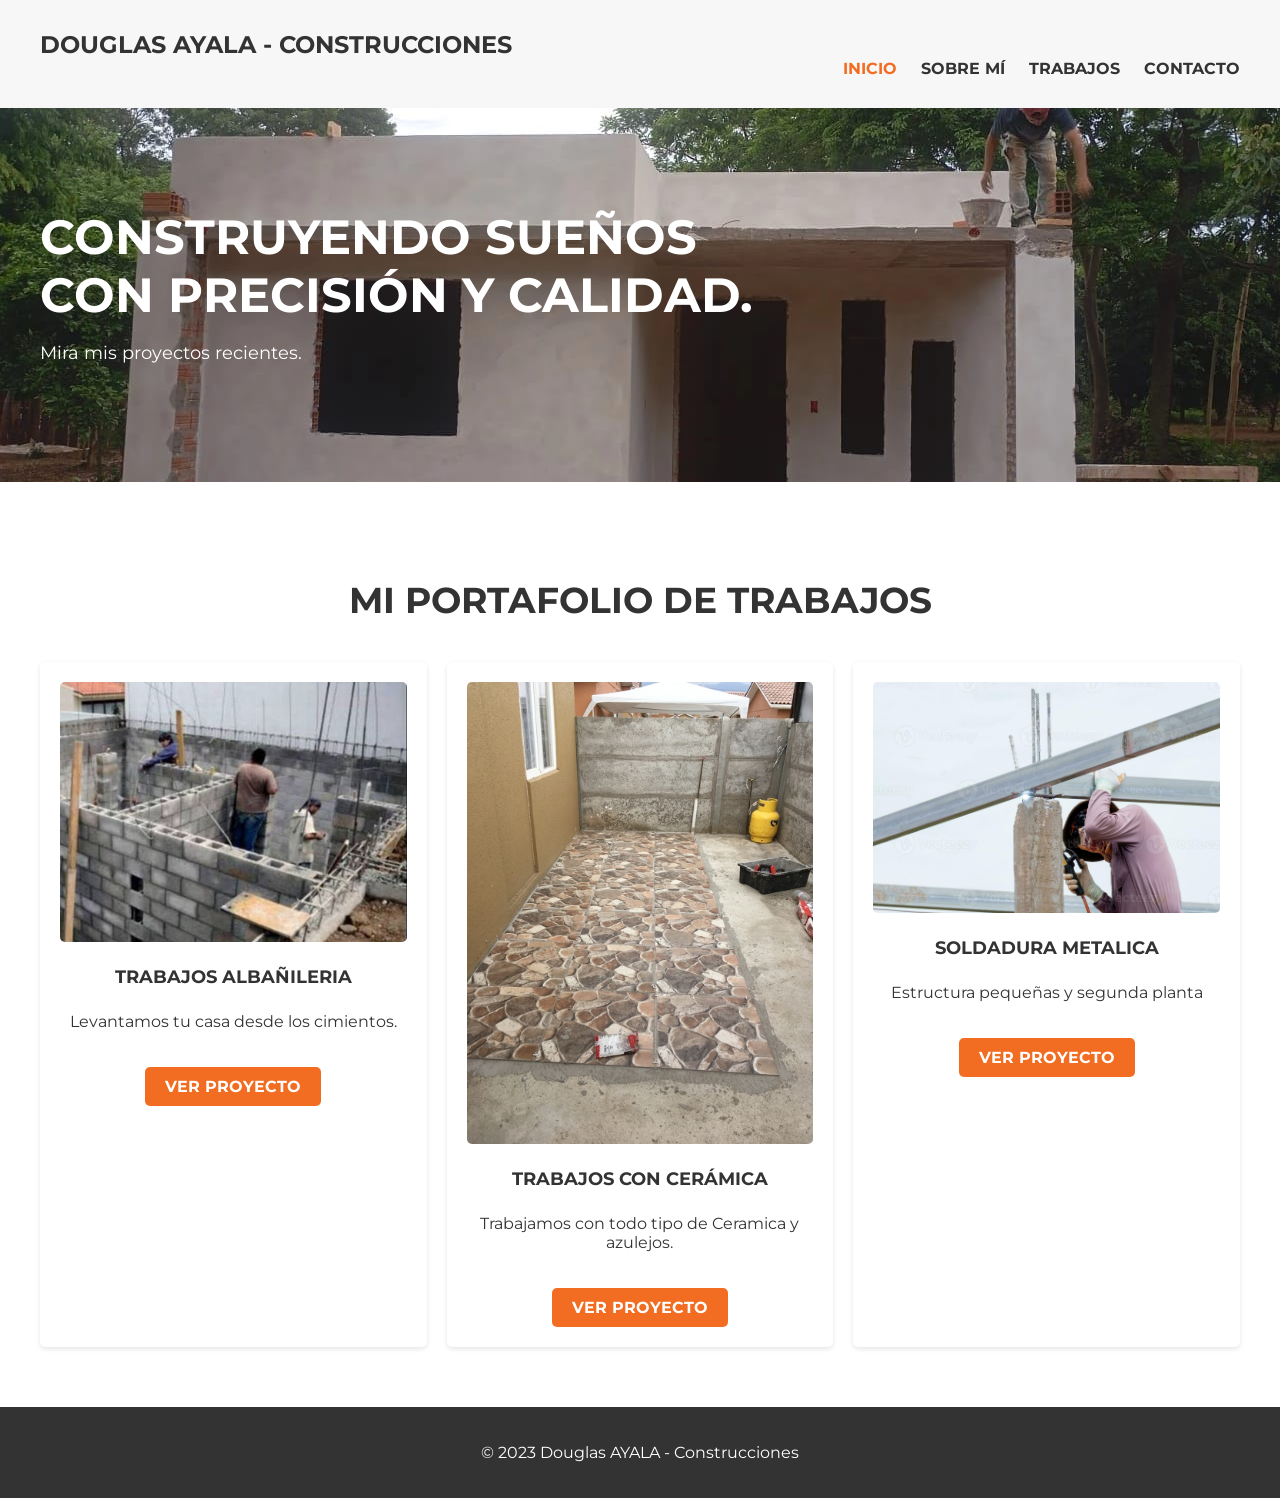
<file: index.html>
<!DOCTYPE html>
<html lang="es">
<head>
    <meta charset="UTF-8">
    <meta name="viewport" content="width=device-width, initial-scale=1.0">
    <title> Douglas Ayalá - Construcciones</title>
    <link rel="stylesheet" href="style.css">
    <link href="https://fonts.googleapis.com/css2?family=Montserrat:wght@400;700&display=swap" rel="stylesheet">
</head>
<body>
    <header>
        <div class="container">
            <h1 class="logo">DOUGLAS AYALA - CONSTRUCCIONES</h1>
            <nav>
                <ul>
                    <li><a href="#" class="active">INICIO</a></li>
                    <li><a href="#">SOBRE MÍ</a></li>
                    <li><a href="#">TRABAJOS</a></li>
                    <li><a href="#">CONTACTO</a></li>
                </ul>
            </nav>
        </div>
    </header>

    <section class="hero">
        <div class="container">
            <div class="hero-content">
                <h2>CONSTRUYENDO SUEÑOS<br> CON PRECISIÓN Y CALIDAD.</h2>
                <p>Mira mis proyectos recientes.</p>
            </div>
        </div>
    </section>

    <section class="portfolio">
        <div class="container">
            <h3>MI PORTAFOLIO DE TRABAJOS</h3>
            <div class="portfolio-grid">
                <div class="portfolio-item">
                    <img src="imagenes/albañil.jpg" alt="Residencia Moderna">
                    <h4>TRABAJOS ALBAÑILERIA</h4>
                    <p>Levantamos tu casa desde los cimientos.</p>
                    <a href="#" class="btn">VER PROYECTO</a>
                </div>
                <div class="portfolio-item">
                    <img src="imagenes/azulejo.jpg" alt="Renovación de Oficinas">
                    <h4>TRABAJOS CON CERÁMICA</h4>
                    <p>Trabajamos con todo tipo de Ceramica y azulejos.</p>
                    <a href="#" class="btn">VER PROYECTO</a>
                </div>
                <div class="portfolio-item">
                    <img src="imagenes/soldadura.jpg" alt="Estructura de Madera">
                    <h4>SOLDADURA METALICA</h4>
                    <p>Estructura pequeñas y segunda planta</p>
                    <a href="#" class="btn">VER PROYECTO</a>
                </div>
            </div>
        </div>
    </section>

    <footer>
        <div class="container">
            <p>&copy; 2023 Douglas AYALA - Construcciones</p>
        </div>
    </footer>
</body>
</html>
</file>
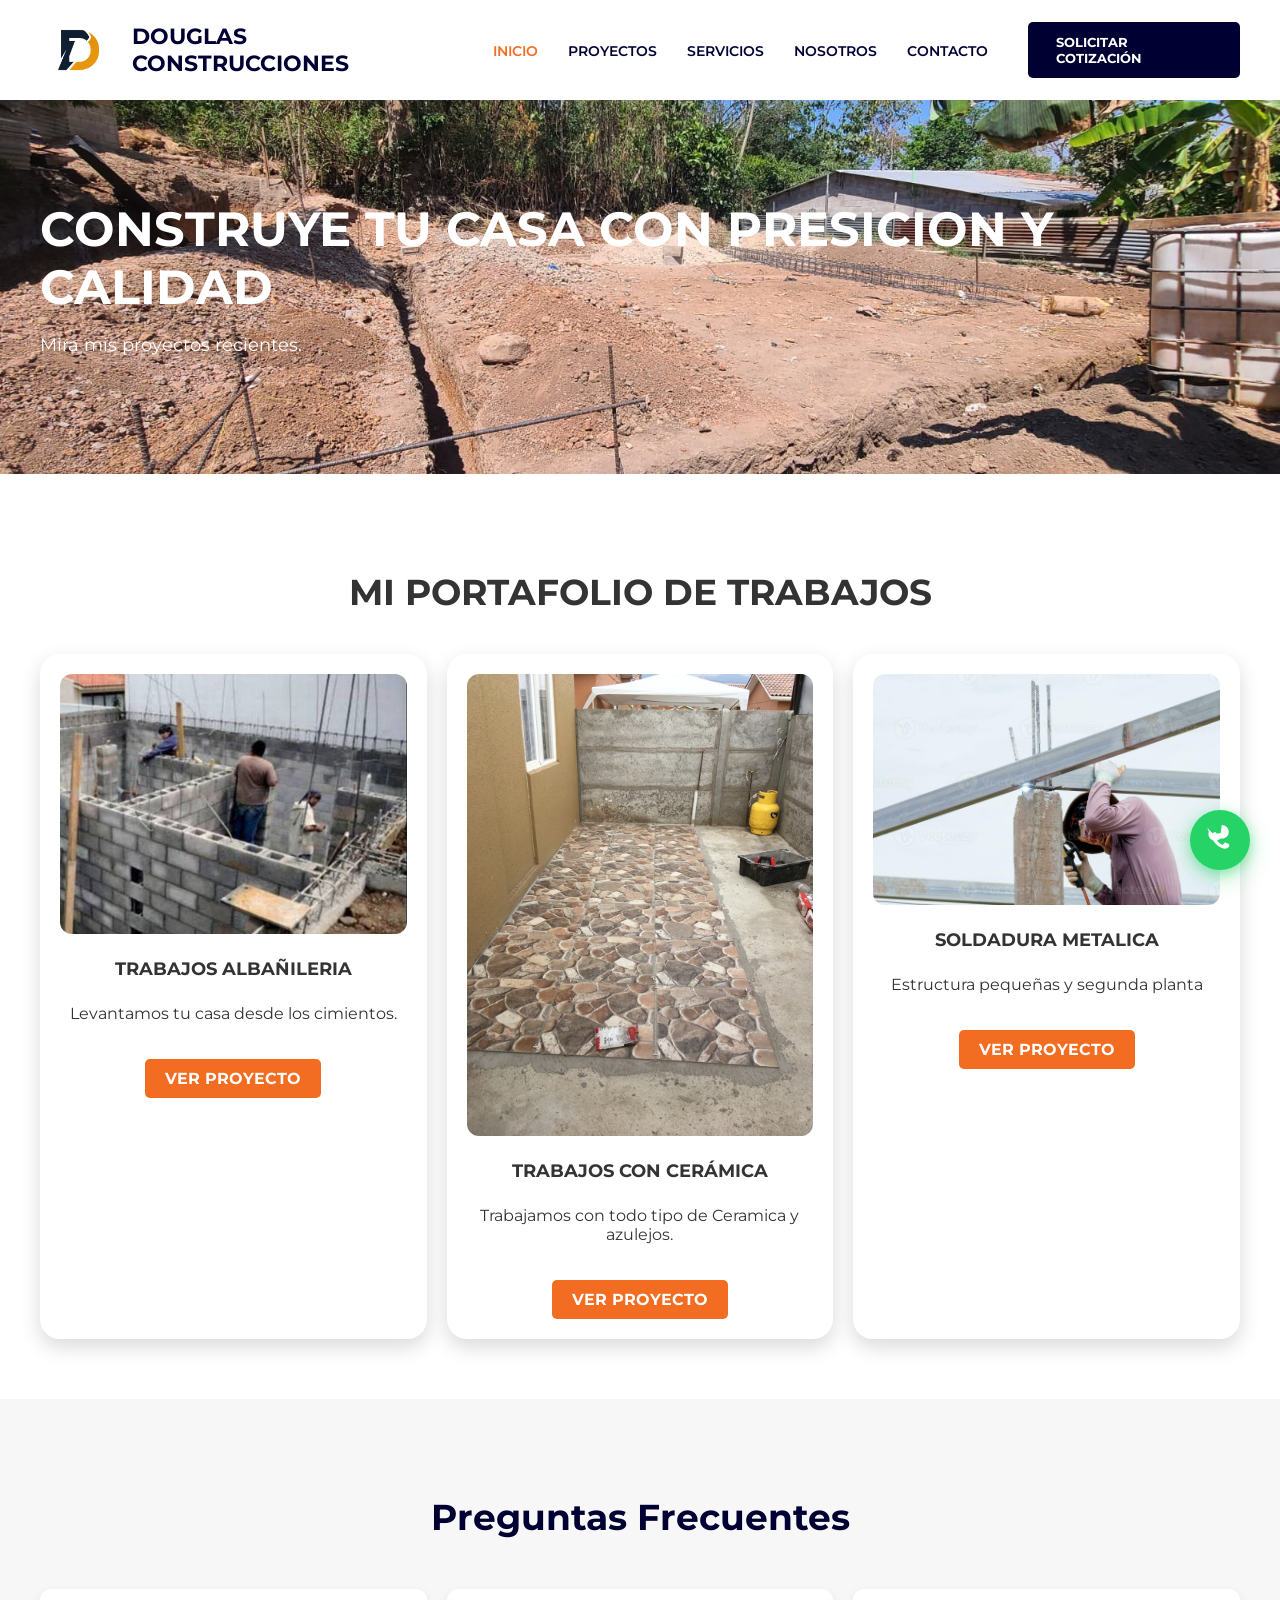
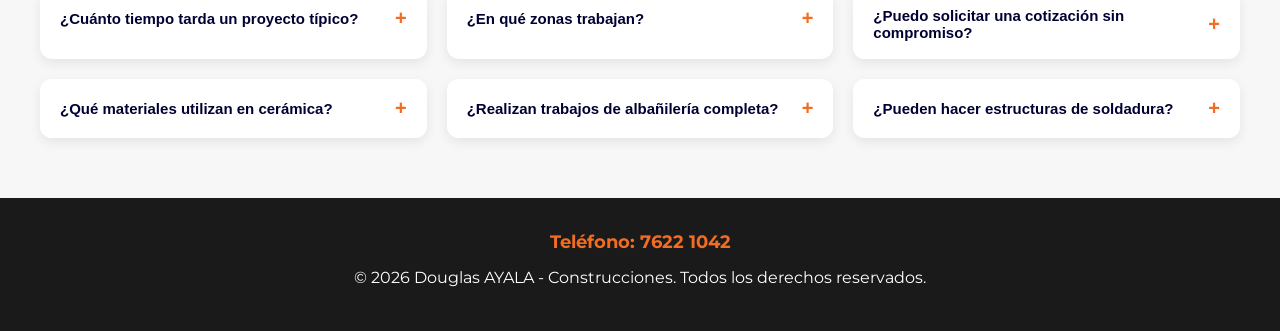
<file: tt/index.html>
<!DOCTYPE html>
<html lang="es">
<head>
    <meta charset="UTF-8">
    <meta name="viewport" content="width=device-width, initial-scale=1.0">
    <title> Douglas Ayalá - Construcciones</title>
    <link rel="stylesheet" href="style.css">
    <link href="https://fonts.googleapis.com/css2?family=Montserrat:wght@400;700&display=swap" rel="stylesheet">
</head>
<body>
    <!-- Botón flotante de WhatsApp -->
    <a href="https://wa.me/50376221042" class="whatsapp-btn" target="_blank" rel="noopener noreferrer" title="Contactanos por WhatsApp">
        <svg xmlns="http://www.w3.org/2000/svg" viewBox="0 0 24 24" fill="#fff">
            <path d="M17.472 14.382c-.297-.149-1.758-.867-2.03-.967-.272-.099-.471-.148-.67.15-.197.297-.767.966-.94 1.164-.173.199-.347.223-.644.075-.297-.15-1.255-.463-2.39-1.475-.883-.788-1.48-1.761-1.653-2.059-.173-.297-.018-.458.13-.606.134-.133.298-.347.446-.52.149-.174.198-.298.298-.497.099-.198.05-.371-.025-.52-.075-.149-.669-1.612-.916-2.207-.242-.579-.487-.5-.67-.51-.173-.008-.371-.01-.57-.01-.198 0-.52.074-.792.372-.272.297-1.04 1.016-1.04 2.479 0 1.462 1.065 2.875 1.213 3.074.149.198 2.096 3.2 5.076 4.487.709.306 1.262.489 1.694.625.712.227 1.36.195 1.871.118.571-.085 1.758-.719 2.006-1.413.248-.694.248-1.289.173-1.413-.074-.124-.272-.198-.57-.347m-5.421-7.403h-.004a9.87 9.87 0 00-4.255.949l-.305.149L2.967 3.23l.961 2.867c-.16.463-.251.822-.251 1.335 0 2.619 2.134 4.753 4.753 4.753 1.27 0 2.46-.505 3.355-1.346l.215-.184.822.041c1.285.067 2.502-.365 3.414-1.217.91-.85 1.414-2.04 1.414-3.304 0-2.619-2.134-4.753-4.753-4.753z"/>
        </svg>
    </a>

    <header>
        <div class="container">
            <div class="logo-section">
                <img src="imagenes/Logo D.png" alt="Douglas Ayala Logo" class="logo-img">
                <h1 class="logo-text">DOUGLAS CONSTRUCCIONES</h1>
            </div>
            <nav>
                <ul>
                    <li><a href="#" class="active">INICIO</a></li>
                    <li><a href="#">PROYECTOS</a></li>
                    <li><a href="#">SERVICIOS</a></li>
                    <li><a href="#">NOSOTROS</a></li>
                    <li><a href="#">CONTACTO</a></li>
                </ul>
            </nav>
            <a href="#" class="btn-cotizacion">SOLICITAR COTIZACIÓN</a>
        </div>
    </header>

    <section class="hero">
        <div class="container">
            <div class="hero-content">
                <h2>CONSTRUYE TU CASA CON PRESICION Y CALIDAD</h2>
                <p>Mira mis proyectos recientes.</p>
            </div>
        </div>
    </section>

    <section class="portfolio">
        <div class="container">
            <h3>MI PORTAFOLIO DE TRABAJOS</h3>
            <div class="portfolio-grid">
                <div class="portfolio-item">
                    <img src="imagenes/albañil.jpg" alt="Residencia Moderna">
                    <h4>TRABAJOS ALBAÑILERIA</h4>
                    <p>Levantamos tu casa desde los cimientos.</p>
                    <a href="#" class="btn show-more" data-project="Albañilería">VER PROYECTO</a>
                </div>
                <div class="portfolio-item">
                    <img src="imagenes/azulejo.jpg" alt="Renovación de Oficinas">
                    <h4>TRABAJOS CON CERÁMICA</h4>
                    <p>Trabajamos con todo tipo de Ceramica y azulejos.</p>
                    <a href="#" class="btn show-more" data-project="Cerámica">VER PROYECTO</a>
                </div>
                <div class="portfolio-item">
                    <img src="imagenes/soldadura.jpg" alt="Estructura de Madera">
                    <h4>SOLDADURA METALICA</h4>
                    <p>Estructura pequeñas y segunda planta</p>
                    <a href="#" class="btn show-more" data-project="Soldadura">VER PROYECTO</a>
                </div>
            </div>
        </div>
    </section>

    <section class="project-details" id="project-details" style="display:none;">
        <div class="container">
            <h3 id="project-details-title">Detalle del proyecto</h3>
            <p id="project-details-text">Estás viendo los trabajos relacionados con este proyecto.</p>
            <div class="portfolio-grid" id="project-details-grid">
                <!-- Las 6 subfichas se llenarán dinámicamente desde JS -->
            </div>
        </div>
    </section>

    <section class="faq">
        <div class="container">
            <h3>Preguntas Frecuentes</h3>
            <div class="faq-grid">
                <div class="faq-item">
                    <button class="faq-question">¿Cuánto tiempo tarda un proyecto típico?
                        <span class="faq-icon">+</span>
                    </button>
                    <div class="faq-answer">
                        <p>El tiempo depende de la complejidad del proyecto. Proyectos pequeños pueden tomar 2-4 semanas, mientras que proyectos más complejos pueden extenderse de 2-3 meses. Nos adaptamos a tu cronograma.</p>
                    </div>
                </div>

                <div class="faq-item">
                    <button class="faq-question">¿En qué zonas trabajan?
                        <span class="faq-icon">+</span>
                    </button>
                    <div class="faq-answer">
                        <p>Nos movemos en los departamentos de San Salvador, Santa Ana y La Libertad. Realizamos visitas de evaluación en toda la zona para brindarte un excelente servicio. Contáctanos para consultar disponibilidad en tu área específica.</p>
                    </div>
                </div>

                <div class="faq-item">
                    <button class="faq-question">¿Puedo solicitar una cotización sin compromiso?
                        <span class="faq-icon">+</span>
                    </button>
                    <div class="faq-answer">
                        <p>Absolutamente. Realizamos visitas gratis de evaluación y cotización. Contáctanos al 7622 1042 o usa el botón "SOLICITAR COTIZACIÓN" para que podamos asesorarte sin ningún costo.</p>
                    </div>
                </div>

                <div class="faq-item">
                    <button class="faq-question">¿Qué materiales utilizan en cerámica?
                        <span class="faq-icon">+</span>
                    </button>
                    <div class="faq-answer">
                        <p>Trabajamos con cerámicas y azulejos de primera calidad de marcas reconocidas. Contamos con variedades en acabados: mate, brillante, rústico, moderno y más opciones según tu preferencia.</p>
                    </div>
                </div>

                <div class="faq-item">
                    <button class="faq-question">¿Realizan trabajos de albañilería completa?
                        <span class="faq-icon">+</span>
                    </button>
                    <div class="faq-answer">
                        <p>Sí. Desde cimientos, levantamiento de muros, impermeabilización, revoque hasta acabados finales. Nos especializamos en construcción de viviendas nuevas y ampliaciones.</p>
                    </div>
                </div>

                <div class="faq-item">
                    <button class="faq-question">¿Pueden hacer estructuras de soldadura?
                        <span class="faq-icon">+</span>
                    </button>
                    <div class="faq-answer">
                        <p>Sí, realizamos estructuras metálicas soldadas para segundas plantas, cubiertas, escaleras y refuerzos estructurales. Todos nuestros trabajos cumplen normas de seguridad técnica.</p>
                    </div>
                </div>
            </div>
        </div>
    </section>

    <footer>
        <div class="container">
            <p class="phone">Teléfono: 7622 1042</p>
            <p>&copy; 2026 Douglas AYALA - Construcciones. Todos los derechos reservados.</p>
        </div>
    </footer>

    <script>
        const buttons = document.querySelectorAll('.show-more');
        const detailsSection = document.getElementById('project-details');
        const title = document.getElementById('project-details-title');
        const text = document.getElementById('project-details-text');
        const grid = document.getElementById('project-details-grid');

        const projectData = {
            'Albañilería': [
                {src:'imagenes/cimientos.jpg', title:'Cimiento fuerte', desc:'Base construida para larga duración'},
                {src:'imagenes/alba2.jpg', title:'Levantando paredes', desc:'Bloques y estructura nivelada'},
                {src:'imagenes/alba3.jpg', title:'Impermeabilización', desc:'Protección contra humedad'},
                {src:'imagenes/alba4.jpg', title:'Revoque y acabado', desc:'Pulido y preparación final'},
                {src:'imagenes/alba5.jpg', title:'Estructura completa', desc:'Pisos y techos listos'},
                {src:'imagenes/alba6.jpg', title:'Entrega final', desc:'Proyecto culminado con éxito'}
            ],
            'Cerámica': [
                {src:'imagenes/ceramica 1.jpg', title:'Preparación del piso', desc:'Base limpia lista para la instalación de cerámica'},
                {src:'imagenes/ceramica 2.jpg', title:'Colocación de cerámica', desc:'Azulejos profesionalmente nivelados y alineados'},
                {src:'imagenes/ceramica 3.jpg', title:'Acabados y detalles', desc:'Remates finales en paredes y ventilación'},
                {src:'imagenes/patio 1.jpg', title:'Instalación en curso', desc:'Fijación precisa de baldosas y preparación para la lechada.'},
                {src:'imagenes/patio 2.jpg', title:'Área amplia finalizada', desc:'Espacio completo con acabado impecable'},
                {src:'imagenes/patio 3.jpg', title:'Revisión final y limpieza', desc:'Control de calidad en cada detalle'}
            ],
            'Soldadura': [
                {src:'imagenes/sold1.jpg', title:'Estructura metálica', desc:'Montaje base resistente'},
                {src:'imagenes/sold2.jpg', title:'Puntos de soldadura', desc:'Uniones fuertes y seguras'},
                {src:'imagenes/sold3.jpg', title:'Pulido de soldadura', desc:'Terminación profesional'},
                {src:'imagenes/sold4.jpg', title:'Prueba de tensión', desc:'Verificación técnica de seguridad'},
                {src:'imagenes/sold5.jpg', title:'Montaje final', desc:'Instalación de estructuras complementarias'},
                {src:'imagenes/sold6.jpg', title:'Proyecto listo', desc:'Entrega con garantía'}
            ]
        };

        const projectDescriptions = {
            'Albañilería': 'Desde la preparación de cimientos hasta la entrega final, cada paso es cuidadosamente ejecutado con experiencia y precisión. Vea cómo transformamos sus sueños en estructuras sólidas.',
            'Cerámica': 'Trabajamos con materiales de primera calidad y técnicas profesionales. Desde la preparación hasta los detalles finales, cada proyecto brilla por su acabado impecable.',
            'Soldadura': 'Estructuras metálicas resistentes y confiables. Utilizamos las más altas normas de seguridad y calidad en cada soldadura para garantizar durabilidad.'
        };

        function renderProject(project) {
            const items = projectData[project] || [];
            grid.innerHTML = '';

            if (!items.length) {
                text.textContent = 'No hay imágenes asignadas a este proyecto aún, puedes agregarlas manualmente.';
                return;
            }

            items.forEach((item, idx) => {
                const card = document.createElement('div');
                card.className = 'project-subitem';
                card.innerHTML = `
                    <img src="${item.src}" alt="${project} ${idx + 1}">
                    <h4>${item.title}</h4>
                    <p>${item.desc}</p>
                `;
                grid.appendChild(card);
            });
        }

        buttons.forEach(btn => {
            btn.addEventListener('click', function(event) {
                event.preventDefault();
                
                // Si ya está abierto, lo cierra
                if (detailsSection.style.display === 'block') {
                    detailsSection.style.display = 'none';
                    return;
                }
                
                // Si está cerrado, lo abre
                const project = this.dataset.project || 'Proyecto';
                title.textContent = `${project} - Galería de imágenes`;
                text.textContent = projectDescriptions[project] || 'Galería de proyectos.';
                renderProject(project);
                detailsSection.style.display = 'block';
                detailsSection.scrollIntoView({ behavior: 'smooth' });
            });
        });

        // FAQ Accordion
        const faqQuestions = document.querySelectorAll('.faq-question');
        faqQuestions.forEach(question => {
            question.addEventListener('click', function() {
                const faqItem = this.parentElement;
                faqItem.classList.toggle('active');
            });
        });
    </script>
</body>
</html>
</file>
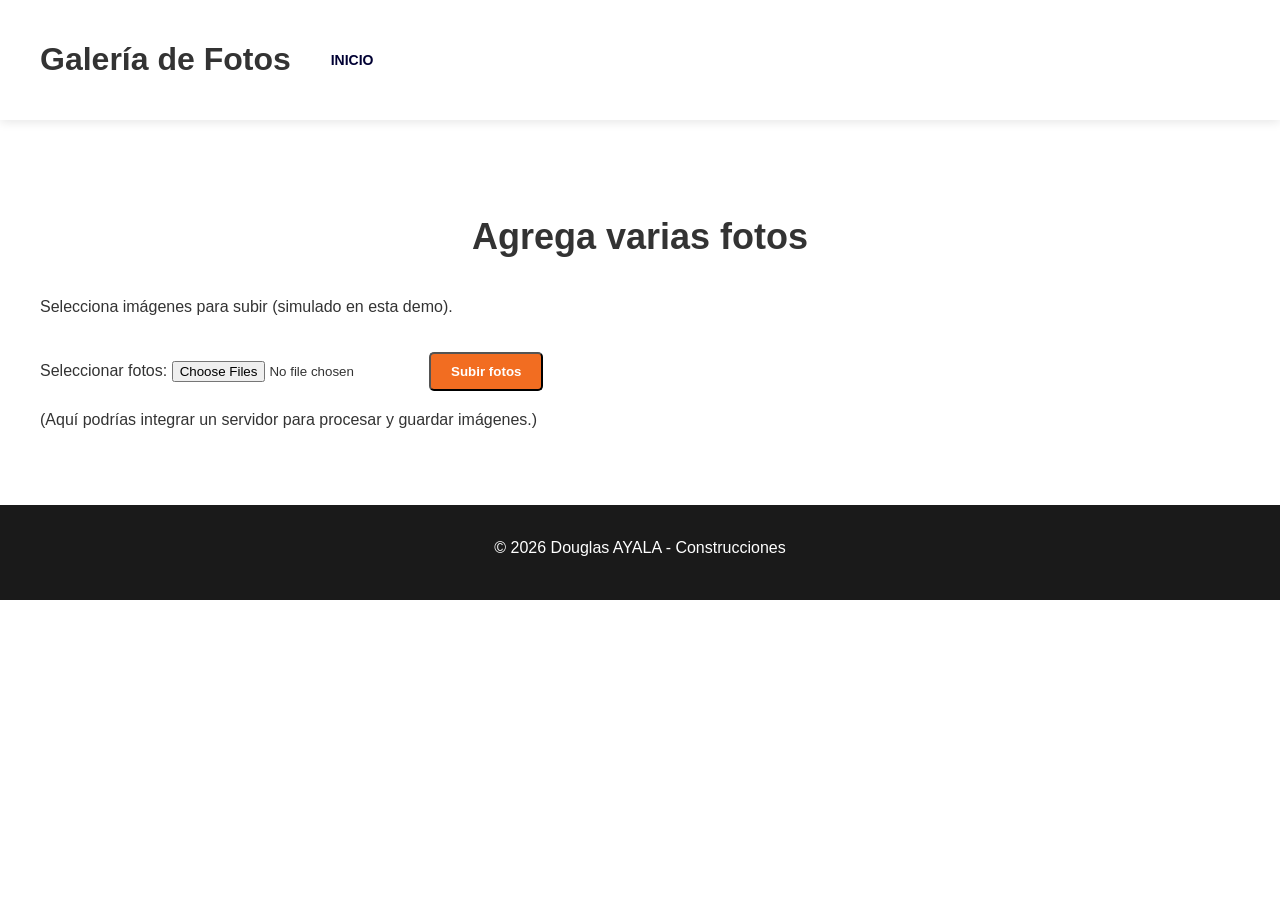
<file: tt/galeria.html>
<!DOCTYPE html>
<html lang="es">
<head>
    <meta charset="UTF-8">
    <meta name="viewport" content="width=device-width, initial-scale=1.0">
    <title>Galería de Fotos - Douglas Ayala</title>
    <link rel="stylesheet" href="style.css">
</head>
<body>
    <header>
        <div class="container">
            <h1 class="logo">Galería de Fotos</h1>
            <nav>
                <ul>
                    <li><a href="index.html">INICIO</a></li>
                </ul>
            </nav>
        </div>
    </header>

    <section class="portfolio">
        <div class="container">
            <h3>Agrega varias fotos</h3>
            <p>Selecciona imágenes para subir (simulado en esta demo).</p>

            <form action="#" method="post" enctype="multipart/form-data">
                <label for="images">Seleccionar fotos:</label>
                <input type="file" id="images" name="images" accept="image/*" multiple>
                <button class="btn" type="submit">Subir fotos</button>
            </form>

            <p style="margin-top: 20px;">(Aquí podrías integrar un servidor para procesar y guardar imágenes.)</p>
        </div>
    </section>

    <footer>
        <div class="container">
            <p>&copy; 2026 Douglas AYALA - Construcciones</p>
        </div>
    </footer>
</body>
</html>
</file>
<file: style.css>
body {
    font-family: 'Montserrat', sans-serif;
    margin: 0;
    padding: 0;
    color: #333;
}

.container {
    max-width: 1200px;
    margin: 0 auto;
    padding: 0 20px;
}

header {
    background-color: #f7f7f7;
    padding: 30px 0;
}

.logo {
    font-weight: 700;
    margin: 0;
    font-size: 24px;
}

nav ul {
    margin: 0;
    padding: 0;
    list-style: none;
    text-align: right;
}

nav li {
    display: inline-block;
    margin-left: 20px;
}

nav a {
    text-decoration: none;
    color: #333;
    font-weight: 700;
}

nav a:hover,
nav a.active {
    color: #f26d21; /* Color naranja */
}

.hero {
    background-image: url('imagenes/casa.jpg'); /* Imagen de fondo local */
    background-size: cover;
    background-position: center;
    color: #fff;
    padding: 100px 0;
}

.hero-content h2 {
    font-weight: 700;
    font-size: 48px;
    margin: 0;
}

.hero-content p {
    font-size: 18px;
}

.portfolio {
    padding: 60px 0;
}

.portfolio h3 {
    text-align: center;
    font-weight: 700;
    font-size: 36px;
    margin-bottom: 40px;
}

.portfolio-grid {
    display: grid;
    grid-template-columns: repeat(auto-fit, minmax(300px, 1fr));
    grid-gap: 20px;
}

.portfolio-item {
    background-color: #fff;
    padding: 20px;
    border-radius: 5px;
    text-align: center;
    box-shadow: 0 2px 5px rgba(0, 0, 0, 0.1);
}

.portfolio-item img {
    max-width: 100%;
    height: auto;
    border-radius: 5px;
}

.portfolio-item h4 {
    font-weight: 700;
    font-size: 18px;
    margin-top: 20px;
}

.portfolio-item p {
    font-size: 16px;
}

.btn {
    display: inline-block;
    background-color: #f26d21; /* Color naranja */
    color: #fff;
    padding: 10px 20px;
    border-radius: 5px;
    text-decoration: none;
    font-weight: 700;
    margin-top: 20px;
}

footer {
    background-color: #333;
    color: #fff;
    padding: 20px 0;
    text-align: center;
}
</file>
<file: tt/style.css>
body {
    font-family: 'Montserrat', sans-serif;
    margin: 0;
    padding: 0;
    color: #333;
}

.container {
    max-width: 1200px;
    margin: 0 auto;
    padding: 0 20px;
}

header {
    background-color: #fff;
    padding: 20px 0;
    box-shadow: 0 2px 10px rgba(0, 0, 0, 0.1);
}

header .container {
    display: flex;
    align-items: center;
    justify-content: space-between;
}

.logo-section {
    display: flex;
    align-items: center;
    gap: 15px;
}

.logo-img {
    height: 60px;
    width: auto;
}

.logo-text {
    font-weight: 700;
    margin: 0;
    font-size: 22px;
    color: #000033;
}

nav {
    flex: 1;
    margin: 0 40px;
}

nav ul {
    margin: 0;
    padding: 0;
    list-style: none;
    display: flex;
    gap: 30px;
}

nav li {
    display: inline-block;
}

nav a {
    text-decoration: none;
    color: #000033;
    font-weight: 600;
    font-size: 14px;
    transition: color 0.3s ease;
}

nav a:hover,
nav a.active {
    color: #f26d21;
}

.btn-cotizacion {
    background-color: #000033;
    color: #fff;
    padding: 12px 28px;
    border-radius: 5px;
    text-decoration: none;
    font-weight: 700;
    font-size: 13px;
    transition: background-color 0.3s ease, box-shadow 0.3s ease;
    display: inline-block;
}

.btn-cotizacion:hover {
    background-color: #f26d21;
    box-shadow: 0 4px 12px rgba(242, 109, 33, 0.3);
}

@media (max-width: 900px) {
    header .container {
        flex-wrap: wrap;
        gap: 10px;
    }

    nav {
        margin: 0;
        width: 100%;
    }

    nav ul {
        justify-content: center;
        flex-wrap: wrap;
        gap: 12px;
    }

    .logo-section {
        width: 100%;
        justify-content: center;
    }

    .btn-cotizacion {
        width: 100%;
        text-align: center;
        padding: 10px 0;
        font-size: 14px;
    }
}

@media (max-width: 600px) {
    header {
        padding: 12px 0;
    }

    .logo-img {
        height: 48px;
    }

    .logo-text {
        font-size: 18px;
    }

    nav ul {
        gap: 10px;
    }

    nav a {
        font-size: 13px;
    }

    .portfolio-grid, .project-details .portfolio-grid {
        grid-template-columns: 1fr;
    }

    .hero-content h2 {
        font-size: 32px;
    }

    .hero-content p {
        font-size: 16px;
    }
}

.hero {
    background-image: url('imagenes/cimientos.jpg');
    background-size: cover;
    background-position: center;
    color: #fff;
    padding: 100px 0;
}

.hero-content h2 {
    font-weight: 700;
    font-size: 48px;
    margin: 0;
}

.hero-content p {
    font-size: 18px;
}

.portfolio {
    padding: 60px 0;
}

.portfolio h3 {
    text-align: center;
    font-weight: 700;
    font-size: 36px;
    margin-bottom: 40px;
}

.portfolio-grid {
    display: grid;
    grid-template-columns: repeat(auto-fit, minmax(300px, 1fr));
    grid-gap: 20px;
}

.portfolio-item {
    background-color: #fff;
    padding: 20px;
    border-radius: 20px; /* Esquinas más curvas */
    text-align: center;
    box-shadow: 0 8px 20px rgba(0, 0, 0, 0.15); /* Sombra más pronunciada */
    transition: transform 0.2s ease, box-shadow 0.2s ease;
}

.portfolio-item:hover {
    transform: translateY(-6px);
    box-shadow: 0 14px 25px rgba(0, 0, 0, 0.25);
}

.portfolio-item img {
    max-width: 100%;
    height: auto;
    border-radius: 12px;
}

.project-details {
    background: #f7f7f7;
    padding: 40px 0;
    margin-top: 40px;
    border-radius: 20px;
}

.project-details h3 {
    text-align: center;
    margin-bottom: 10px;
}

.project-details p {
    text-align: center;
    margin-bottom: 30px;
}

.project-subitem {
    background: #fff;
    border-radius: 20px;
    padding: 15px;
    box-shadow: 0 6px 18px rgba(0,0,0,0.12);
    text-align: center;
    transition: transform 0.2s ease, box-shadow 0.2s ease;
}

.project-subitem:hover {
    transform: translateY(-6px);
    box-shadow: 0 14px 28px rgba(0,0,0,0.2);
}

.project-subitem img {
    width: 100%;
    height: auto;
    border-radius: 12px;
    margin-bottom: 10px;
}

.project-subitem h4 {
    margin: 10px 0 5px;
    font-size: 16px;
}

.project-subitem p {
    margin: 0;
    font-size: 14px;
    color: #666;
}

.portfolio-item h4 {
    font-weight: 700;
    font-size: 18px;
    margin-top: 20px;
}

.portfolio-item p {
    font-size: 16px;
}

.btn {
    display: inline-block;
    background-color: #f26d21; /* Color naranja */
    color: #fff;
    padding: 10px 20px;
    border-radius: 5px;
    text-decoration: none;
    font-weight: 700;
    margin-top: 20px;
}

footer {
    background-color: #1a1a1a;
    color: #fff;
    padding: 30px 0 40px; /* más altura del fondo */
    text-align: center;
}

.faq {
    padding: 60px 0;
    background-color: #f7f7f7;
}

.faq h3 {
    text-align: center;
    font-weight: 700;
    font-size: 36px;
    margin-bottom: 50px;
    color: #000033;
}

.faq-grid {
    display: grid;
    grid-template-columns: repeat(auto-fit, minmax(300px, 1fr));
    gap: 20px;
}

.faq-item {
    background: #fff;
    border-radius: 12px;
    box-shadow: 0 4px 12px rgba(0, 0, 0, 0.08);
    overflow: hidden;
}

.faq-question {
    width: 100%;
    padding: 18px 20px;
    border: none;
    background-color: #fff;
    text-align: left;
    font-weight: 600;
    font-size: 15px;
    color: #000033;
    cursor: pointer;
    display: flex;
    justify-content: space-between;
    align-items: center;
    transition: background-color 0.3s ease;
}

.faq-question:hover {
    background-color: #f0f0f0;
}

.faq-icon {
    font-size: 20px;
    font-weight: bold;
    color: #f26d21;
    transition: transform 0.3s ease;
}

.faq-item.active .faq-icon {
    transform: rotate(45deg);
}

.faq-answer {
    max-height: 0;
    overflow: hidden;
    transition: max-height 0.3s ease;
}

.faq-item.active .faq-answer {
    max-height: 500px;
}

.faq-answer p {
    padding: 0 20px 20px;
    margin: 0;
    font-size: 14px;
    color: #666;
    line-height: 1.6;
}

.whatsapp-btn {
    position: fixed;
    bottom: 30px;
    right: 30px;
    width: 60px;
    height: 60px;
    background-color: #25d366;
    border-radius: 50%;
    display: flex;
    align-items: center;
    justify-content: center;
    box-shadow: 0 4px 12px rgba(37, 211, 102, 0.4), 0 8px 24px rgba(37, 211, 102, 0.3);
    z-index: 999;
    transition: transform 0.3s ease, box-shadow 0.3s ease;
    text-decoration: none;
}

.whatsapp-btn:hover {
    transform: scale(1.1);
    box-shadow: 0 6px 20px rgba(37, 211, 102, 0.6), 0 12px 32px rgba(37, 211, 102, 0.5);
}

.whatsapp-btn svg {
    width: 35px;
    height: 35px;
}

@media (max-width: 600px) {
    .whatsapp-btn {
        bottom: 20px;
        right: 20px;
        width: 50px;
        height: 50px;
    }

    .whatsapp-btn svg {
        width: 26px;
        height: 26px;
    }
}

footer .phone {
    font-size: 18px;
    font-weight: 700;
    margin: 0 0 8px;
    color: #f26d21;
}

footer p {
    margin: 0;
    line-height: 1.6;
}
</file>
